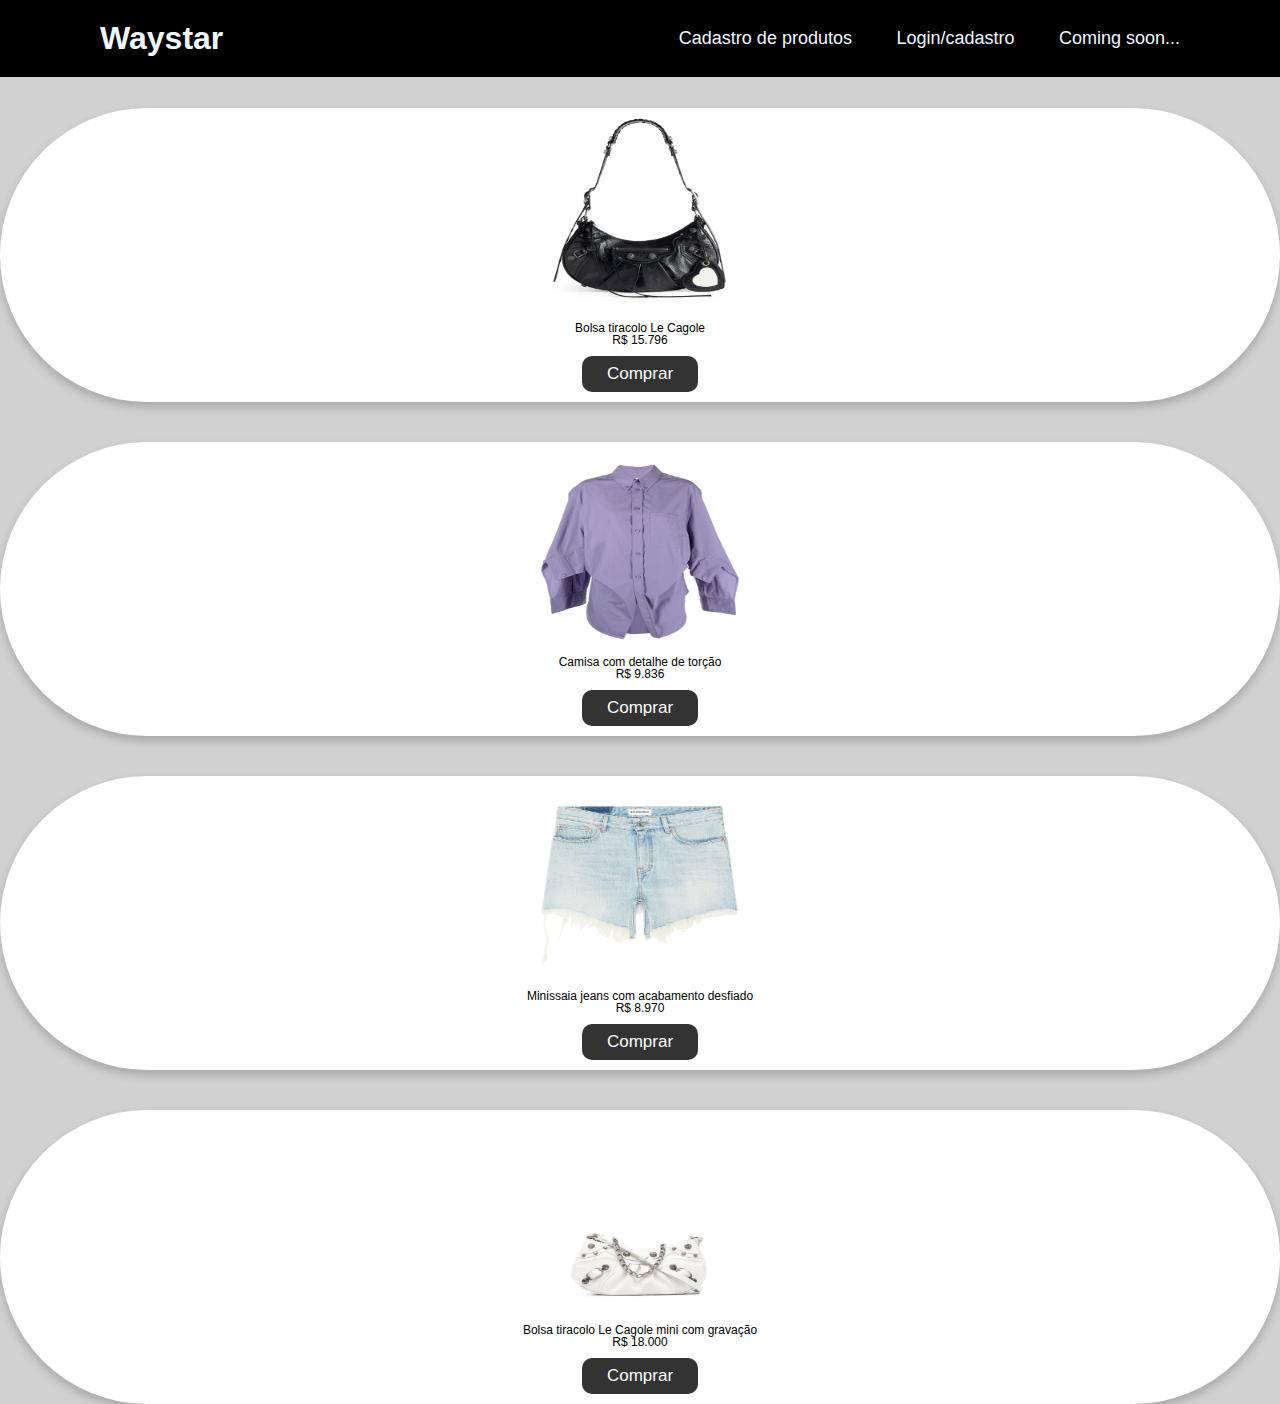
<file: Waystar/balenciaga.html>
<!DOCTYPE html>
<html lang="en">
<head>
    <meta charset="UTF-8">
    <meta name="viewport" content="width=device-width, initial-scale=1.0">
    <link rel="stylesheet" href="balenciaga.css">
    <title>Document</title>
</head>
<body>
    <header class="header">
        <a href="main.html" class="logo">Waystar</a>
        <nav class="navbar">
            <a href="index1.html">Cadastro de produtos</a>
            <a href="index.html">Login/cadastro</a>
            <a href="">Coming soon...</a>
        </nav>
    </header>
    <div class="container">

        <h1 class="heading">our services</h1>
    
        <div class="box-container">
    
            <div class="box">
                <img src="balenciaga1.jpg" alt="">
                <p>Bolsa tiracolo Le Cagole <br>
                    R$ 15.796
                </p>
                <a class="btn">Comprar</a>
            </div>
    
            <div class="box">
                <img src="balenciaga2.jpg" alt="">
                <p>Camisa com detalhe de torção<br>
                    R$ 9.836
                </p>
                <a class="btn">Comprar</a>
            </div>
    
            <div class="box">
                <img src="balenciaga3.jpg" alt="">
                <p>Minissaia jeans com acabamento desfiado <br>
                    R$ 8.970
                </p>
                <a class="btn">Comprar</a>
            </div>
            <div class="box">
                <img src="balenciaga4.jpg" alt="">
                <p>Bolsa tiracolo Le Cagole mini com gravação <br>
                    R$ 18.000
                </p>
                <a class="btn">Comprar</a>
            </div>
        </div>
</body>
</html>
</file>
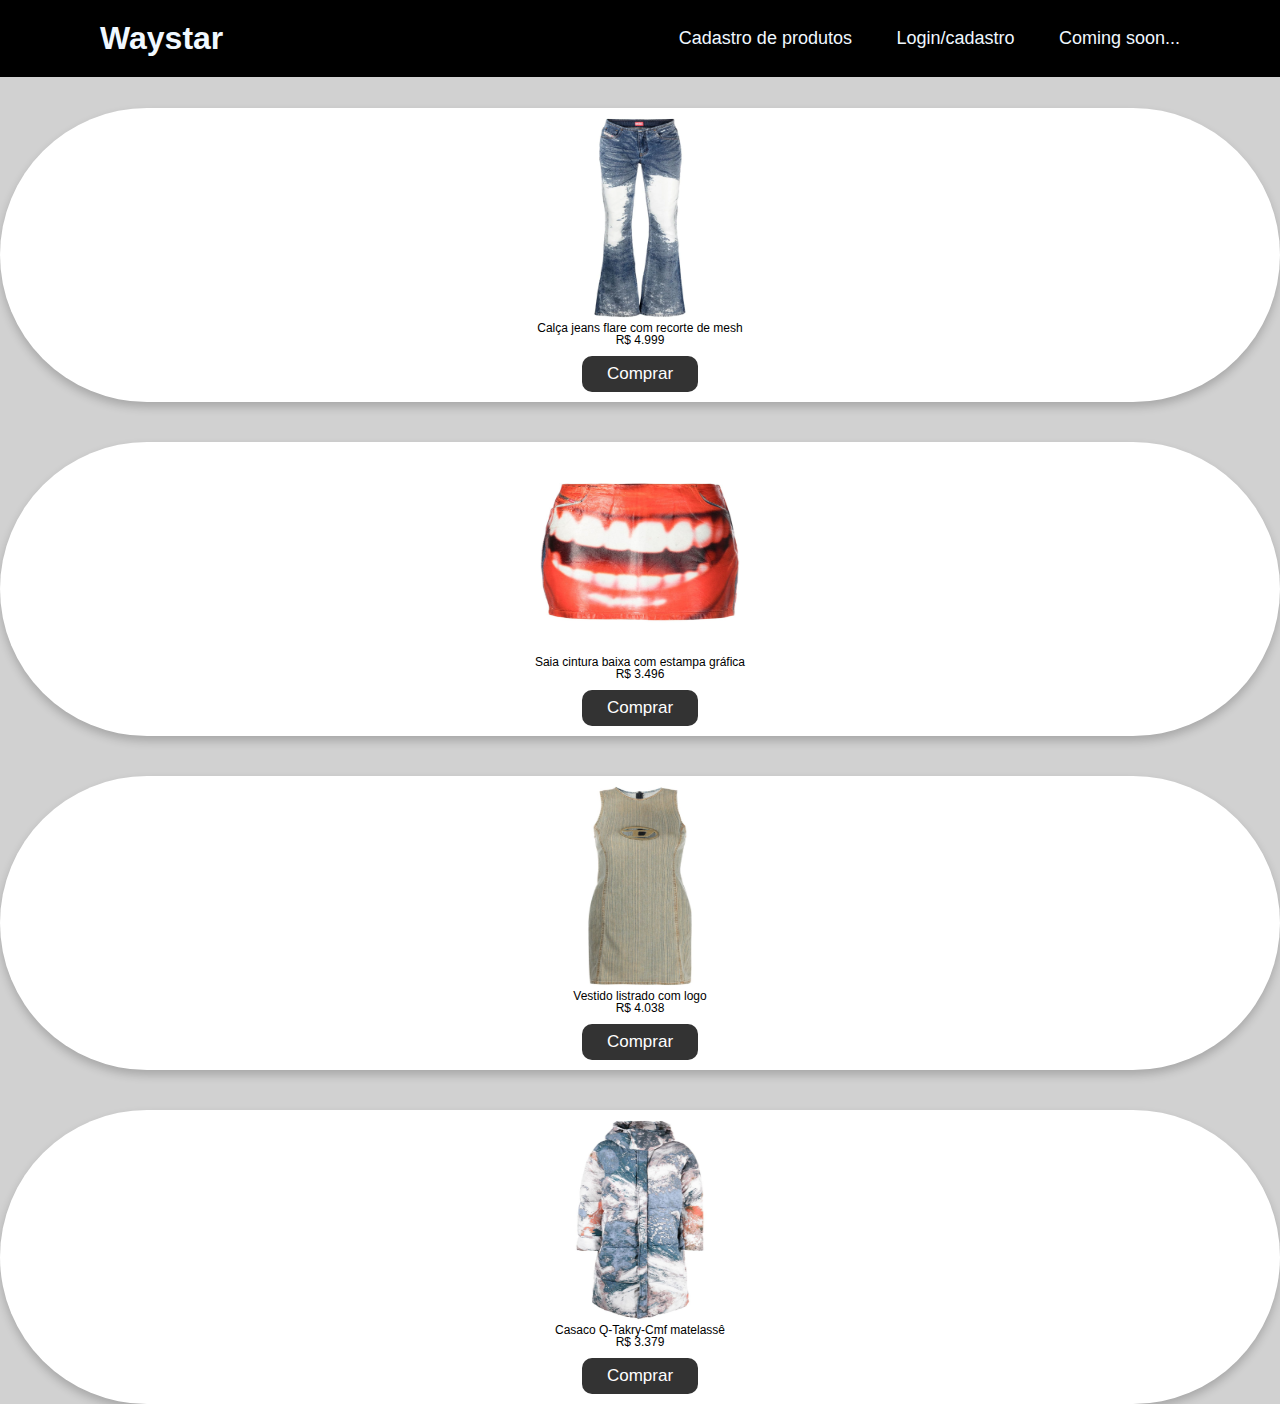
<file: Waystar/diesel.html>
<!DOCTYPE html>
<html lang="en">
<head>
    <meta charset="UTF-8">
    <meta name="viewport" content="width=device-width, initial-scale=1.0">
    <link rel="stylesheet" href="balenciaga.css">
    <title>Document</title>
</head>
<body>
    <header class="header">
        <a href="main.html" class="logo">Waystar</a>
        <nav class="navbar">
            <a href="index1.html">Cadastro de produtos</a>
            <a href="index.html">Login/cadastro</a>
            <a href="">Coming soon...</a>
        </nav>
    </header>
    <div class="container">

        <h1 class="heading">our services</h1>
    
        <div class="box-container">
    
            <div class="box">
                <img src="diesel1.jpg" alt="">
                <p>Calça jeans flare com recorte de mesh <br>
                    R$ 4.999
                </p>
                <a class="btn">Comprar</a>
            </div>
    
            <div class="box">
                <img src="diesel2.jpg" alt="">
                <p>Saia cintura baixa com estampa gráfica<br>
                    R$ 3.496
                </p>
                <a class="btn">Comprar</a>
            </div>
    
            <div class="box">
                <img src="diesel3.jpg" alt="">
                <p>Vestido listrado com logo <br>
                    R$ 4.038
                </p>
                <a class="btn">Comprar</a>
            </div>
            <div class="box">
                <img src="diesel4.jpg" alt="">
                <p>Casaco Q-Takry-Cmf matelassê <br>
                    R$ 3.379
                </p>
                <a class="btn">Comprar</a>
            </div>
        </div>
</body>
</html>
</file>
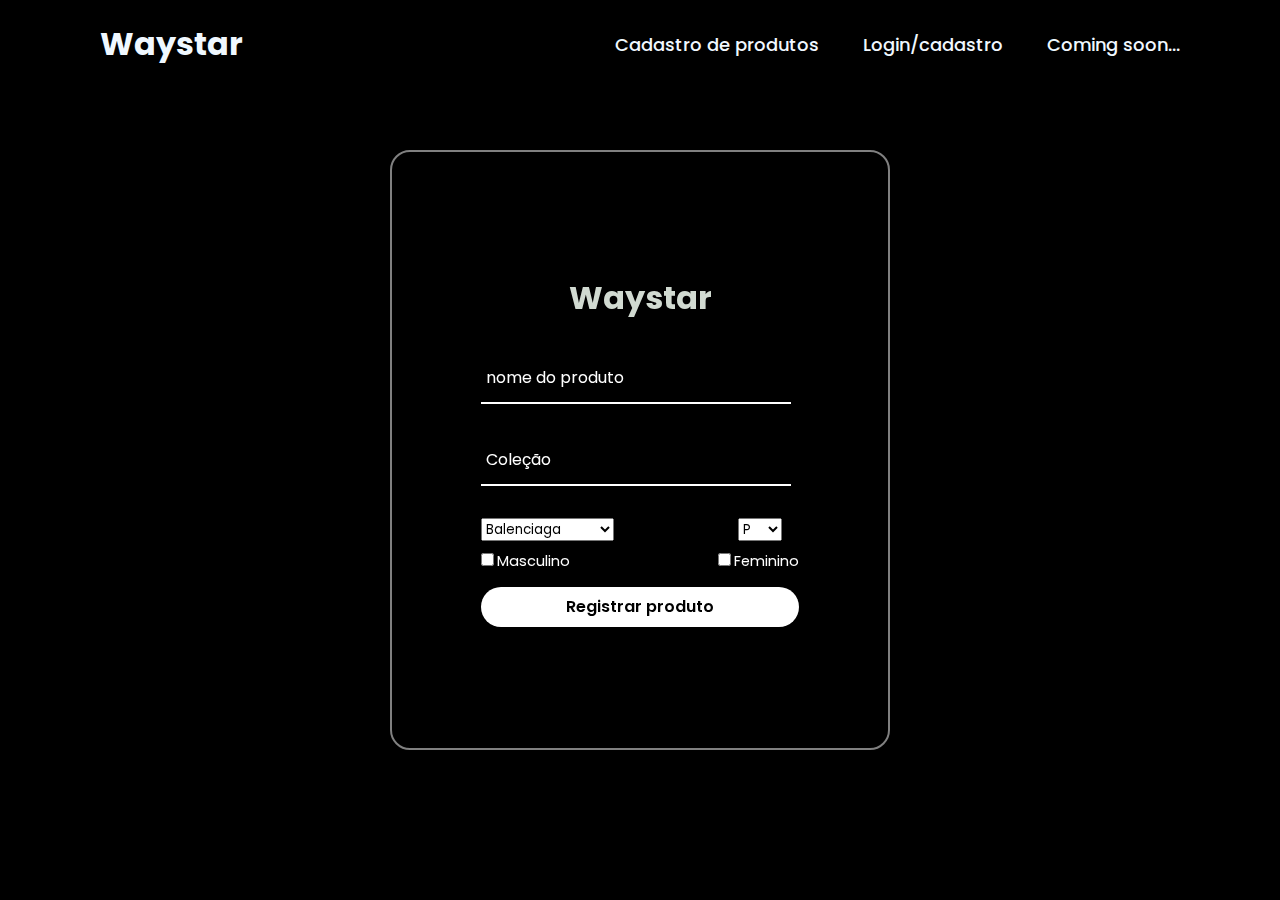
<file: Waystar/index1.html>
<!DOCTYPE html>
<html lang="en">
<head>
  <link rel="stylesheet" href="index1.css">
  <title>Jopaciell</title>
</head>
<body>
    <header class="header">
        <a href="main.html" class="logo">Waystar</a>
        <nav class="navbar">
            <a href="index1.html">Cadastro de produtos</a>
            <a href="index.html">Login/cadastro</a>
            <a href="">Coming soon...</a>
        </nav>
    </header>
    <section>
        <div class="form-box">
            <div class="form-value">
                <form action="">
                    <h2>Waystar</h2>
                    <div class="inputbox">
                        <input required>
                        <label for="">nome do produto</label>
                    </div>
                    <div class="inputbox">
                        <input required>
                        <label for="">Coleção</label>
                        
                    </div>
                    <div class="combobox">
                        <select name="Marcas" class="combobox" >
                            <option value="Balenciaga"> Balenciaga </option>
                            <option value="Y/project"> Y/project </option>
                            <option value="Miumiu"> Miumiu </option>
                            <option value="Diesel"> Diesel </option>
                            <option value="Maison margiela"> Maison margiela </option>
                        </select>
                        &nbsp &nbsp &nbsp &nbsp &nbsp  &nbsp &nbsp &nbsp &nbsp &nbsp &nbsp &nbsp &nbsp &nbsp &nbsp 
                        <select name="tamanho" class="combobox" >
                            <option value="p"> P  </option>
                            <option value="pp"> PP </option>
                            <option value="m"> M </option>
                            <option value="g"> G </option>
                            <option value="gg"> GG </option>
                        </select>       
                        
                    </div>
            <br>
            <br>
                    <div class="forget">
                        <label for=""><input type="checkbox">Masculino &nbsp &nbsp &nbsp &nbsp &nbsp  &nbsp &nbsp &nbsp &nbsp &nbsp &nbsp &nbsp &nbsp &nbsp &nbsp &nbsp &nbsp &nbsp
                        <label for=""><input type="checkbox">Feminino<br>
                    </div>
                    <button>Registrar produto</button>

                </form>
            </div>
        </div>
    </section>
</body>
</html>
</file>
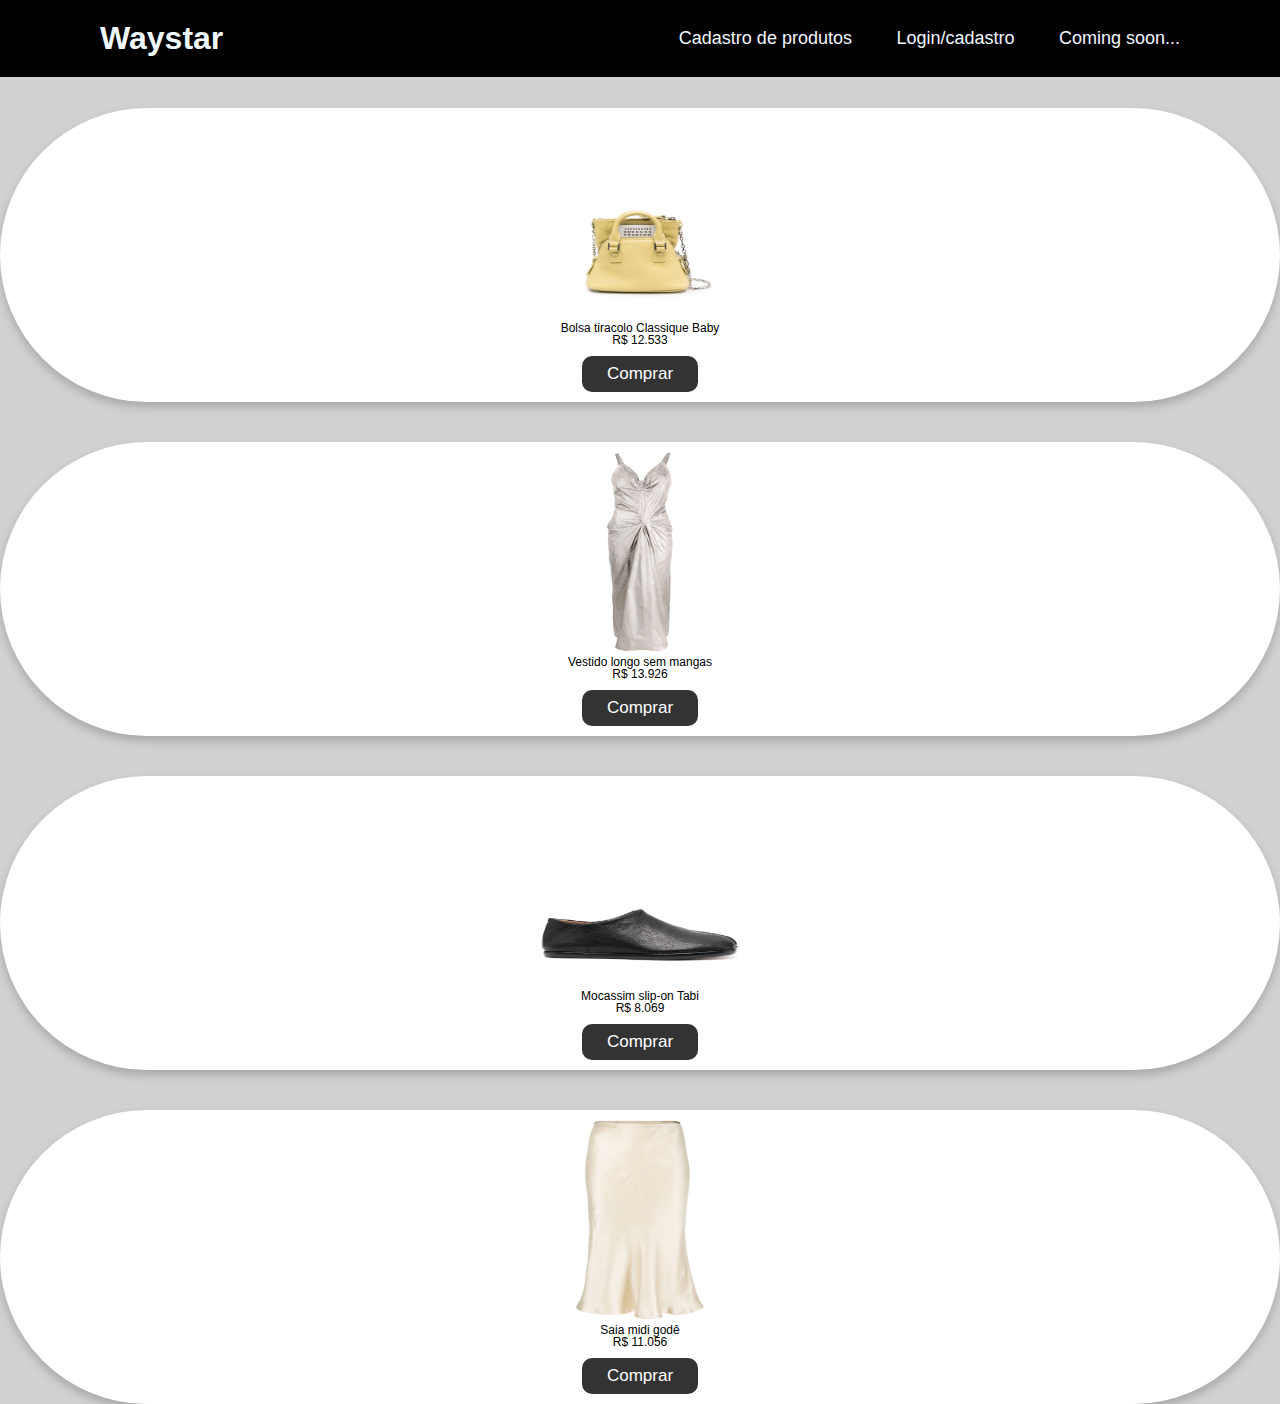
<file: Waystar/maisonmargiela.html>
<!DOCTYPE html>
<html lang="en">
<head>
    <meta charset="UTF-8">
    <meta name="viewport" content="width=device-width, initial-scale=1.0">
    <link rel="stylesheet" href="balenciaga.css">
    <title>Document</title>
</head>
<body>
    <header class="header">
        <a href="main.html" class="logo">Waystar</a>
        <nav class="navbar">
            <a href="index1.html">Cadastro de produtos</a>
            <a href="index.html">Login/cadastro</a>
            <a href="">Coming soon...</a>
        </nav>
    </header>
    <div class="container">

        <h1 class="heading">our services</h1>
    
        <div class="box-container">
    
            <div class="box">
                <img src="maisonmargiela1.jpg" alt="">
                <p>Bolsa tiracolo Classique Baby <br>
                    R$ 12.533
                </p>
                <a class="btn">Comprar</a>
            </div>
    
            <div class="box">
                <img src="maisonmargiela2.jpg" alt="">
                <p>Vestido longo sem mangas<br>
                    R$ 13.926
                </p>
                <a class="btn">Comprar</a>
            </div>
    
            <div class="box">
                <img src="maisonmargiela3.jpg" alt="">
                <p>Mocassim slip-on Tabi  <br>
                    R$ 8.069
                </p>
                <a class="btn">Comprar</a>
            </div>
            <div class="box">
                <img src="maisonmargiela4.jpg" alt="">
                <p>Saia midi godê


                    <br>
                    R$ 11.056
                </p>
                <a class="btn">Comprar</a>
            </div>
        </div>
</body>
</html>
</file>
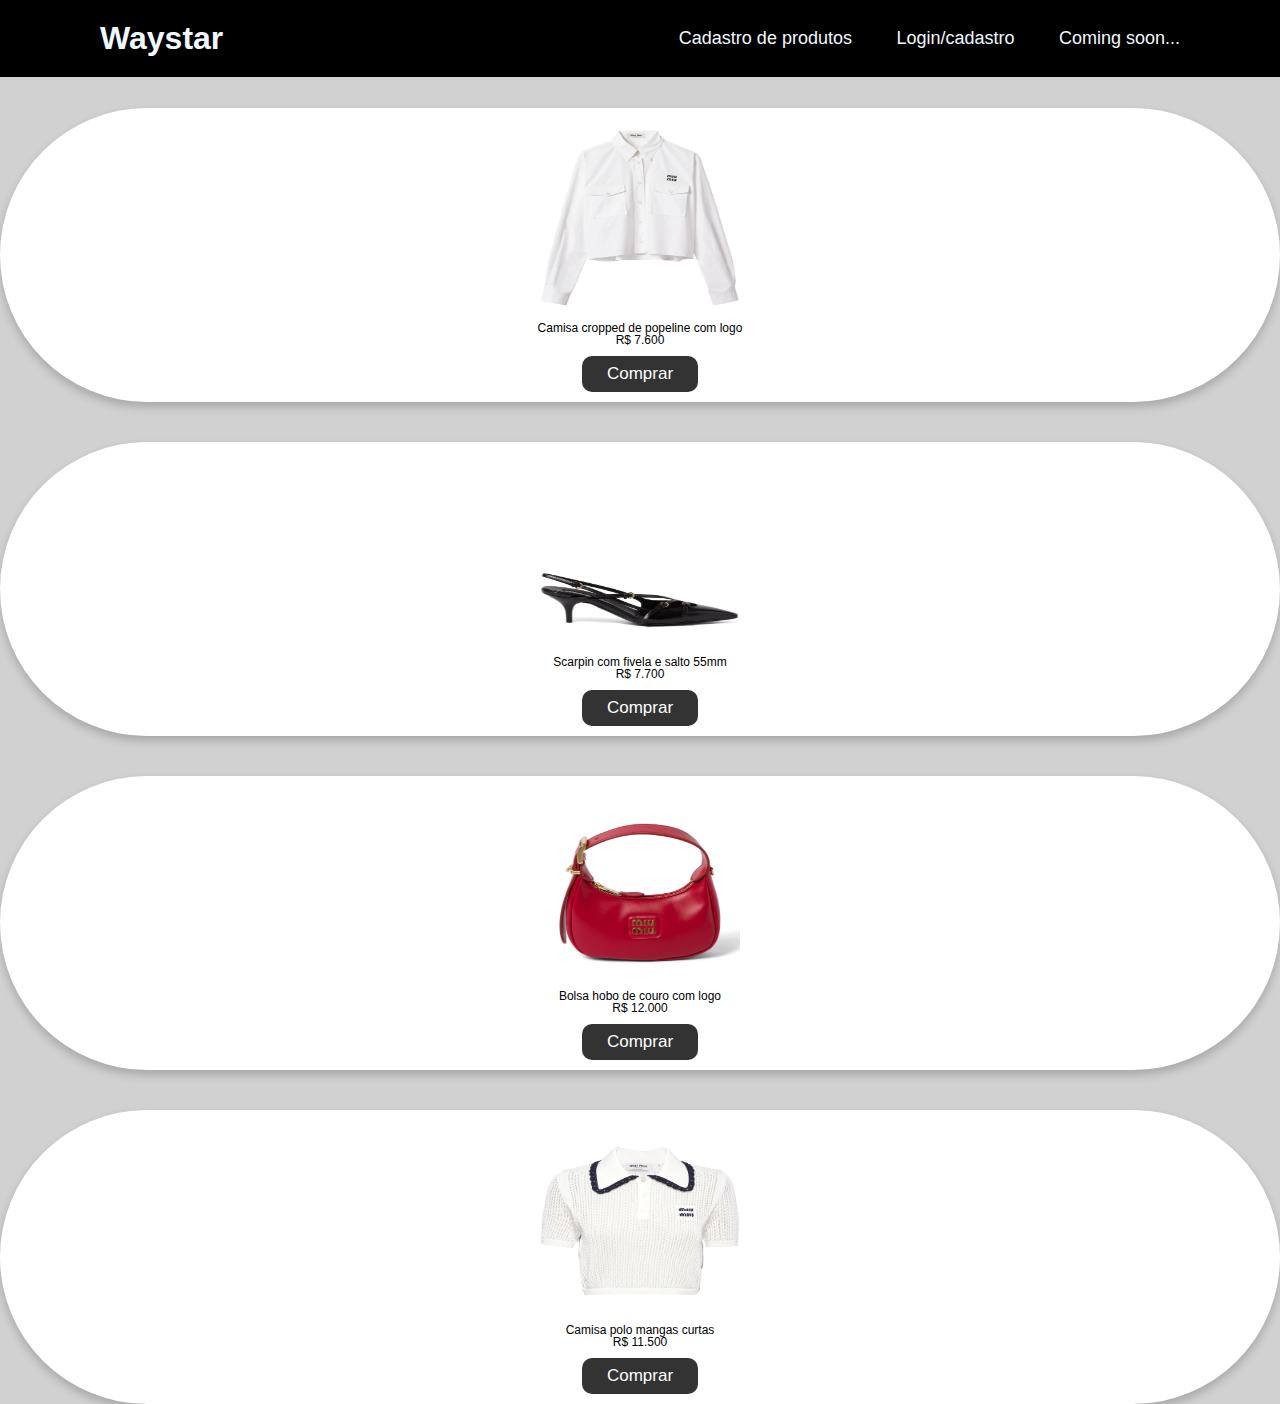
<file: Waystar/miumiu.html>
<!DOCTYPE html>
<html lang="en">
<head>
    <meta charset="UTF-8">
    <meta name="viewport" content="width=device-width, initial-scale=1.0">
    <link rel="stylesheet" href="balenciaga.css">
    <title>Document</title>
</head>
<body>
    <header class="header">
        <a href="main.html" class="logo">Waystar</a>
        <nav class="navbar">
            <a href="index1.html">Cadastro de produtos</a>
            <a href="index.html">Login/cadastro</a>
            <a href="">Coming soon...</a>
        </nav>
    </header>
    <div class="container">

        <h1 class="heading">our services</h1>
    
        <div class="box-container">
    
            <div class="box">
                <img src="miumiu1.jpg" alt="">
                <p>Camisa cropped de popeline com logo <br>
                    R$ 7.600
                </p>
                <a class="btn">Comprar</a>
            </div>
    
            <div class="box">
                <img src="miumiu3.jpg" alt="">
                <p>Scarpin com fivela e salto 55mm<br>
                    R$ 7.700
                </p>
                <a class="btn">Comprar</a>
            </div>
    
            <div class="box">
                <img src="miumiu4.jpg" alt="">
                <p>Bolsa hobo de couro com logo <br>
                    R$ 12.000
                </p>
                <a class="btn">Comprar</a>
            </div>
            <div class="box">
                <img src="miumiu5.jpg" alt="">
                <p>Camisa polo mangas curtas <br>
                    R$ 11.500
                </p>
                <a class="btn">Comprar</a>
            </div>
        </div>
</body>
</html>
</file>
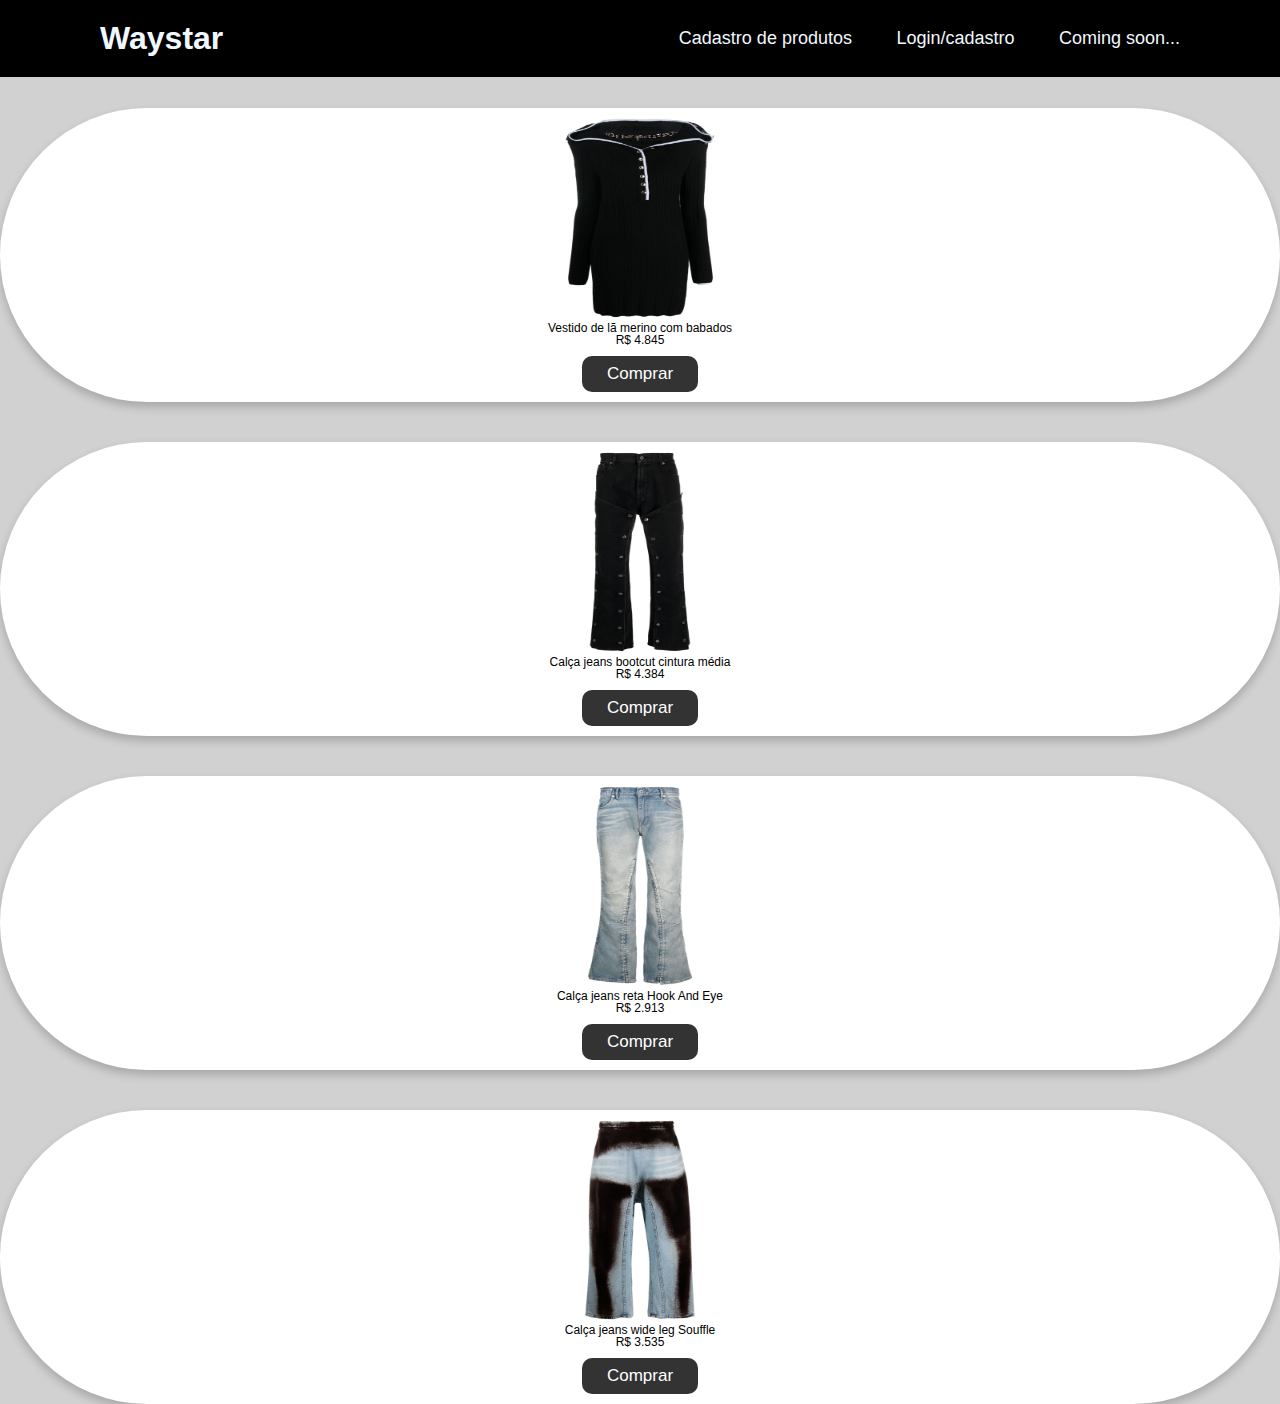
<file: Waystar/yproject.html>
<!DOCTYPE html>
<html lang="en">
<head>
    <meta charset="UTF-8">
    <meta name="viewport" content="width=device-width, initial-scale=1.0">
    <link rel="stylesheet" href="balenciaga.css">
    <title>Document</title>
</head>
<body>
    <header class="header">
        <a href="main.html" class="logo">Waystar</a>
        <nav class="navbar">
            <a href="index1.html">Cadastro de produtos</a>
            <a href="index.html">Login/cadastro</a>
            <a href="">Coming soon...</a>
        </nav>
    </header>
    <div class="container">

        <h1 class="heading">our services</h1>
    
        <div class="box-container">
    
            <div class="box">
                <img src="y.jpg" alt="">
                <p>Vestido de lã merino com babados <br>
                    R$ 4.845
                </p>
                <a class="btn">Comprar</a>
            </div>
    
            <div class="box">
                <img src="y1.jpg" alt="">
                <p>Calça jeans bootcut cintura média<br>
                    R$ 4.384


                </p>
                <a class="btn">Comprar</a>
            </div>
    
            <div class="box">
                <img src="y2.jpg" alt="">
                <p>Calça jeans reta Hook And Eye <br>
                    R$ 2.913
                </p>
                <a class="btn">Comprar</a>
            </div>
            <div class="box">
                <img src="y3.jpg" alt="">
                <p>Calça jeans wide leg Souffle <br>
                    R$ 3.535
                </p>
                <a class="btn">Comprar</a>
            </div>
        </div>
</body>
</html>
</file>
<file: Waystar/balenciaga.css>
@import url("https://fonts.googleapis.com/css2?family=Figtree&display=swap");
*{
    margin: 0;
    padding: 0;
    box-sizing: border-box;
    font-family: "Poppins", sans-serif;
}
body{
    min-height: 100vh;
    background-color: #d1d1d1;
}
.header{
    position: fixed ;
    top: 0 ;
    left: 0 ;
    width: 100%;
    padding: 20px 100px;
    background: black;
    display: flex;
    justify-content: space-between;
    align-items: center;
    z-index: 100;
}
.logo{
    font-size: 32px;
    color:aliceblue;
    text-decoration:none;
    font-weight: 700;
}
.navbar a {
    position: relative;
    font-size: 18px;
    color:aliceblue;
    text-decoration:none;
    margin-left: 40px;
    font-weight: 500;
}
.navbar a::before {
    content: '';
    position: absolute;
    top: 100%;
    left: 0;
    width: 0;
    height: 3px;
    background: aliceblue;
    transition: 1s;
}
.navbar a:hover:before {
    width: 100%;
}

.container .heading{
    text-align: center;
    padding-bottom: 50px;
    color:#fff;
    text-shadow: 0 5px 10px rgba(0,0,0,.2);
    font-size: 50px;
}

.container .box-container{
    display: grid;
    grid-template-columns: repeat(auto-fit);
    gap:40px;
}

.container .box-container .box{
    box-shadow: 0 5px 10px rgba(0,0,0,.2);
    border-radius: 200px;
    background: #fff;
    text-align: center;
    padding:10px 20px;
}

.container .box-container .box img{
    height: 200px;
    width: 200px;
}   

.container .box-container .box h3{
    color:#000000;
    font-size: 22px;
    padding:10px 0;
}

.container .box-container .box p{
    color:#000000;
    font-size: 12px;
    line-height: 1;
}

.container .box-container .box .btn{
    margin-top: 10px;
    display: inline-block;
    background:#333;
    color:#fff;
    font-size: 17px;
    border-radius: 10px;
    padding: 8px 25px;
}

.container .box-container .box .btn:hover{
    letter-spacing: 1px;
}

.container .box-container .box:hover{
    box-shadow: 0 10px 15px rgba(0,0,0,.3);
    transform: scale(0.5s);
}

@media (max-width:768px){
    .container{
        padding:20px;
    }
}
</file>
<file: Waystar/index1.css>
@import url('https://fonts.googleapis.com/css2?family=Poppins:wght@500&display=swap');
*{
    margin: 0;
    padding: 0;
    box-sizing: border-box;
    font-family: "Poppins", sans-serif;
}
section{
    display: flex;
    justify-content: center;
    align-items: center;
    min-height: 100vh;
    width: 100%;
    
    background-color: black;
    background-position: center;
    background-size: cover;
}
.form-box{
    position: relative;
    width: 500px;
    height: 600px;
    background: transparent;
    border: 2px solid rgba(255,255,255,0.5);
    border-radius: 20px;
    backdrop-filter: blur(15px);
    display: flex;
    justify-content: center;
    align-items: center;

}
h2{
    font-size: 2em;
    color: #d1dad1;
    text-align: center;
}
.inputbox{
    position: relative;
    margin: 30px 0;
    width: 310px;
    border-bottom: 2px solid #fff;
}
.inputbox label{
    position: absolute;
    top: 50%;
    left: 5px;
    transform: translateY(-50%);
    color: #fff;
    font-size: 1em;
    pointer-events: none;
    transition: .5s;
}
input:focus ~ label,
input:valid ~ label{
top: -5px;
}
.inputbox input {
    width: 100%;
    height: 50px;
    background: transparent;
    border: none;
    outline: none;
    font-size: 1em;
    padding:0 35px 0 5px;
    color: #fff;
}
.inputbox ion-icon{
    position: absolute;
    right: 8px;
    color: #fff;
    font-size: 1.2em;
    top: 20px;
}
.forget{
    margin: -15px 0 15px ;
    font-size: .9em;
    color: #fff;
    display: block;
    
}

.forget label input{
    margin-right: 3px;
    
}
.forget label a{
    color: #fff;
    text-decoration: none;
}
.forget label a:hover{
    text-decoration: underline;
}
button{
    width: 100%;
    height: 40px;
    border-radius: 40px;
    background: #fff;
    border: none;
    outline: none;
    cursor: pointer;
    font-size: 1em;
    font-weight: 600;
}
.register{
    font-size: .9em;
    color: #fff;
    text-align: center;
    margin: 25px 0 10px;
}
.register p a{
    text-decoration: none;
    color: #fff;
    font-weight: 600;
}
.register p a:hover{
    text-decoration: underline;
}
.combobox{
    display: inline-block;
    position: relative;
    
}
.header{
    position: fixed ;
    top: 0 ;
    left: 0 ;
    width: 100%;
    padding: 20px 100px;
    background: black;
    display: flex;
    justify-content: space-between;
    align-items: center;
    z-index: 100;
}
.logo{
    font-size: 32px;
    color:aliceblue;
    text-decoration:none;
    font-weight: 700;
}
.navbar a {
    position: relative;
    font-size: 18px;
    color:aliceblue;
    text-decoration:none;
    margin-left: 40px;
    font-weight: 500;
}
.navbar a::before {
    content: '';
    position: absolute;
    top: 100%;
    left: 0;
    width: 0;
    height: 3px;
    background: aliceblue;
    transition: 1s;
}
.navbar a:hover:before {
    width: 100%;
}
</file>
